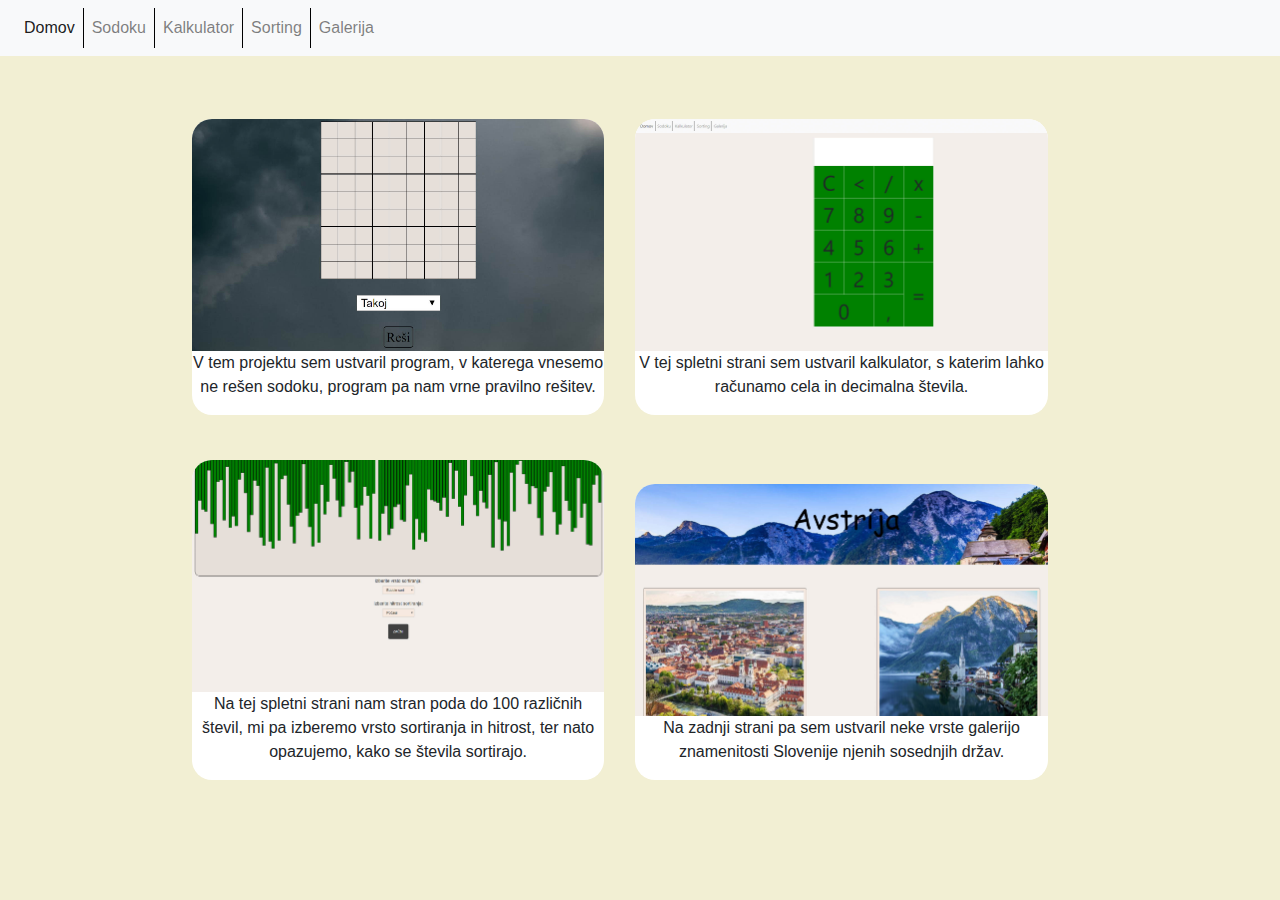
<file: index.html>
<!DOCTYPE html>
<html lang="en">
<head>
    <link rel="stylesheet" href="https://maxcdn.bootstrapcdn.com/bootstrap/4.0.0/css/bootstrap.min.css" integrity="sha384-Gn5384xqQ1aoWXA+058RXPxPg6fy4IWvTNh0E263XmFcJlSAwiGgFAW/dAiS6JXm" crossorigin="anonymous">
    <meta charset="UTF-8">
    <meta name="viewport" content="width=device-width, initial-scale=1.0">
    <title>glavna</title>
    <link rel="stylesheet" href="skupna.css">
</head>
<body>
    <nav class="navbar navbar-expand-lg navbar-light bg-light">
        <button class="navbar-toggler" data-toggle="collapse" data-target="#collapseElements">
            &#9776;
        </button>
            <div class="collapse navbar-collapse" id="collapseElements">
                <ul class="navbar-nav">
                    <li class="nav-item active">
                        <a class="nav-link" href="index.html">Domov<span class="sr-only">(current)</span></a>
                    </li>
                    <li class="nav-item">
                        <a class="nav-link" href="Sodoku/Sodoku.html">Sodoku</a>
                    </li>
                    <li class="nav-item">
                        <a class="nav-link" href="Kalkulator/Kalkulator.html">Kalkulator</a>
                    </li>
                    <li class="nav-item">
                        <a class="nav-link" href="Sorting/sorting.html">Sorting</a>
                    </li>
                    <li class="nav-item">
                        <a class="nav-link" href="Galerija2/Galerija.html">Galerija</a>
                    </li>
                </ul>
            </div>
      </nav>
    <div class="glavni">
        <div class="okvirji" onclick="location.href='Sodoku/Sodoku.html';">
            <div class="za_sliko">
                <div class="asd"><p class="slika_text">Sodoku reševalec</p></div>
            </div>
            <div class="za_text">
                <p>V tem projektu sem ustvaril program, v katerega vnesemo ne rešen sodoku, program pa nam vrne pravilno rešitev.</p>
            </div>
        </div>  
        <div class="okvirji" onclick="location.href='Kalkulator/Kalkulator.html';">
            <div class="za_sliko">
                <div class="asd"><p class="slika_text">Kalkulator</p></div>
            </div>
            <div class="za_text">
                <p>V tej spletni strani sem ustvaril kalkulator, s katerim lahko računamo cela in decimalna števila.</p>
            </div>
        </div>
        <div class="okvirji" onclick="location.href='Sorting/sorting.html';">
            <div class="za_sliko">
                <div class="asd"><p class="slika_text">Sortiranje</p></div>
            </div>
            <div class="za_text">
                <p>Na tej spletni strani nam stran poda do 100 različnih števil, mi pa izberemo vrsto sortiranja in hitrost, ter nato opazujemo, kako se števila sortirajo.</p>
            </div>
        </div>
        <div class="okvirji" onclick="location.href='Galerija2/Galerija.html';">
            <div class="za_sliko">
                <div class="asd"><p class="slika_text">Galerija</p></div>
            </div>
            <div class="za_text">
                <p>Na zadnji strani pa sem ustvaril neke vrste galerijo znamenitosti Slovenije njenih sosednjih držav.</p>
            </div>
        </div>
    </div>
    <script src="https://code.jquery.com/jquery-3.2.1.slim.min.js" integrity="sha384-KJ3o2DKtIkvYIK3UENzmM7KCkRr/rE9/Qpg6aAZGJwFDMVNA/GpGFF93hXpG5KkN" crossorigin="anonymous"></script>
    <script src="https://cdnjs.cloudflare.com/ajax/libs/popper.js/1.12.9/umd/popper.min.js" integrity="sha384-ApNbgh9B+Y1QKtv3Rn7W3mgPxhU9K/ScQsAP7hUibX39j7fakFPskvXusvfa0b4Q" crossorigin="anonymous"></script>
    <script src="https://maxcdn.bootstrapcdn.com/bootstrap/4.0.0/js/bootstrap.min.js" integrity="sha384-JZR6Spejh4U02d8jOt6vLEHfe/JQGiRRSQQxSfFWpi1MquVdAyjUar5+76PVCmYl" crossorigin="anonymous"></script>
</body>
</html>
</file>
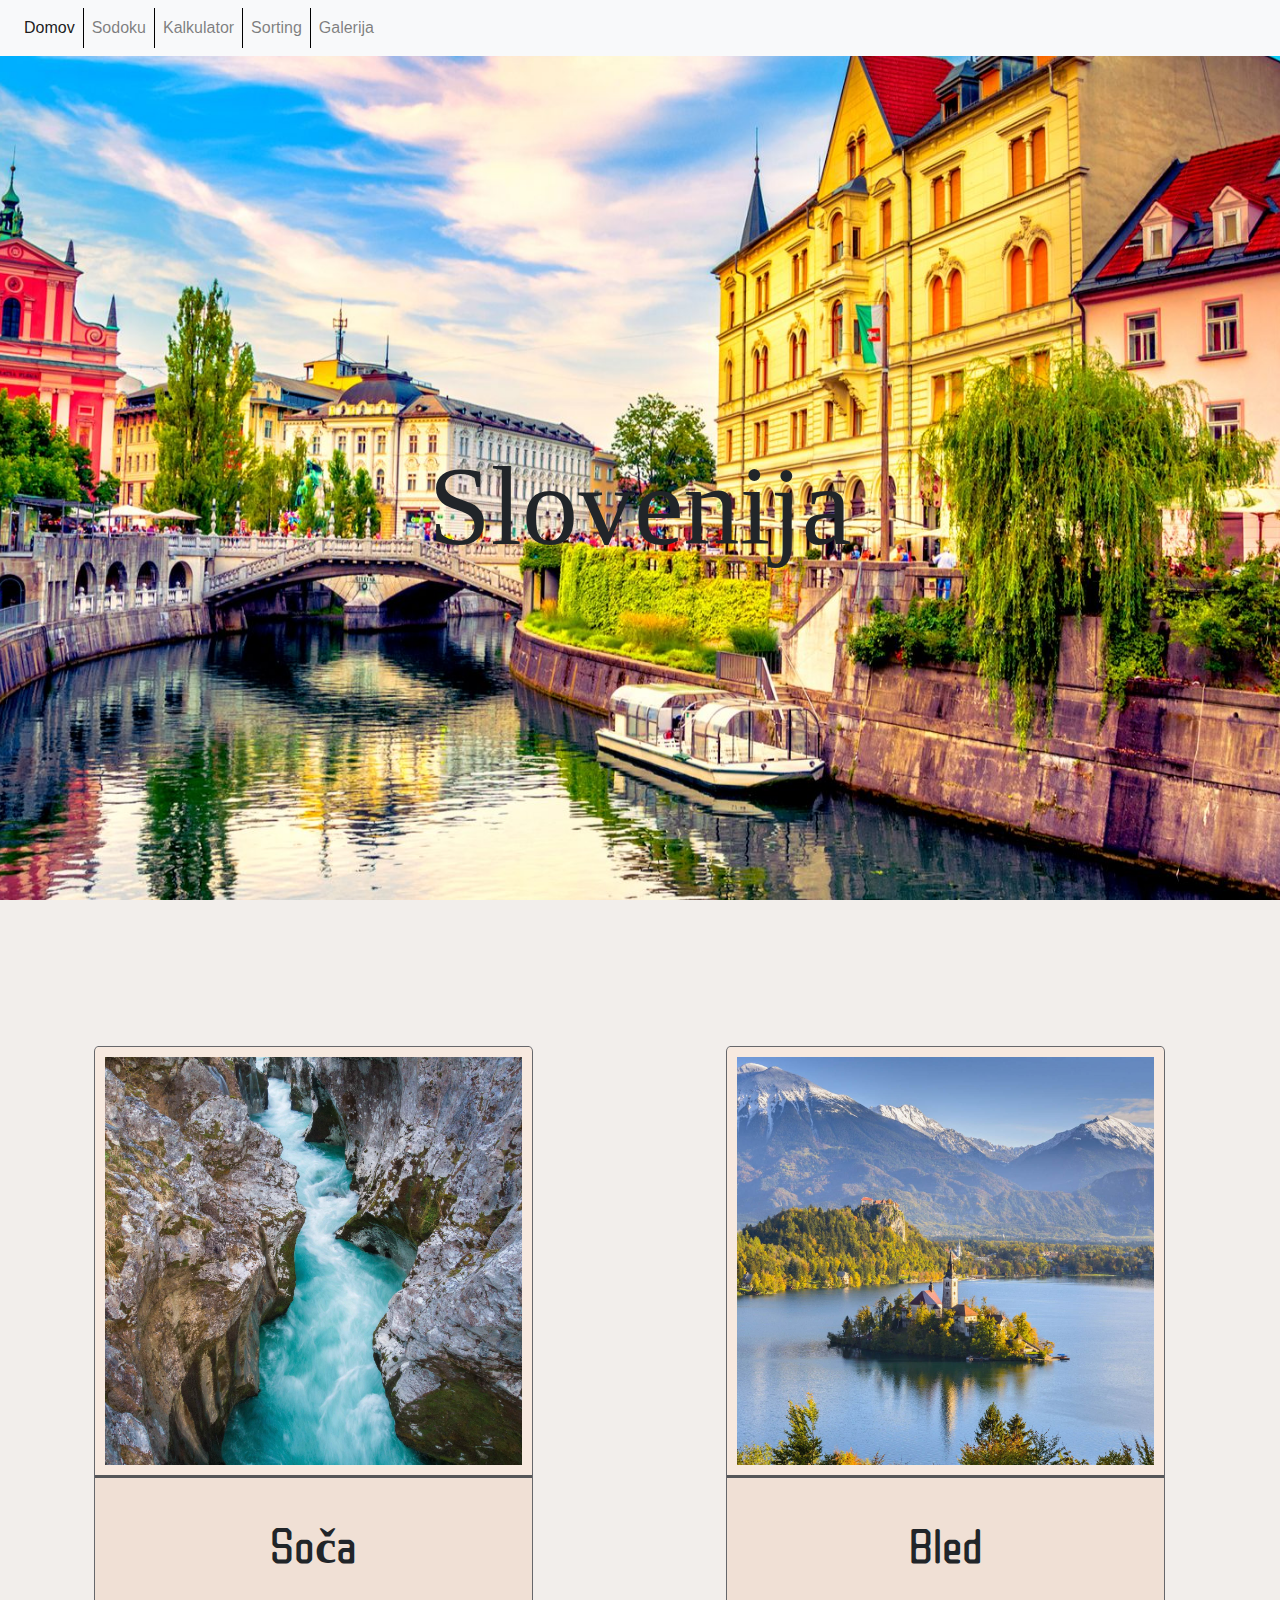
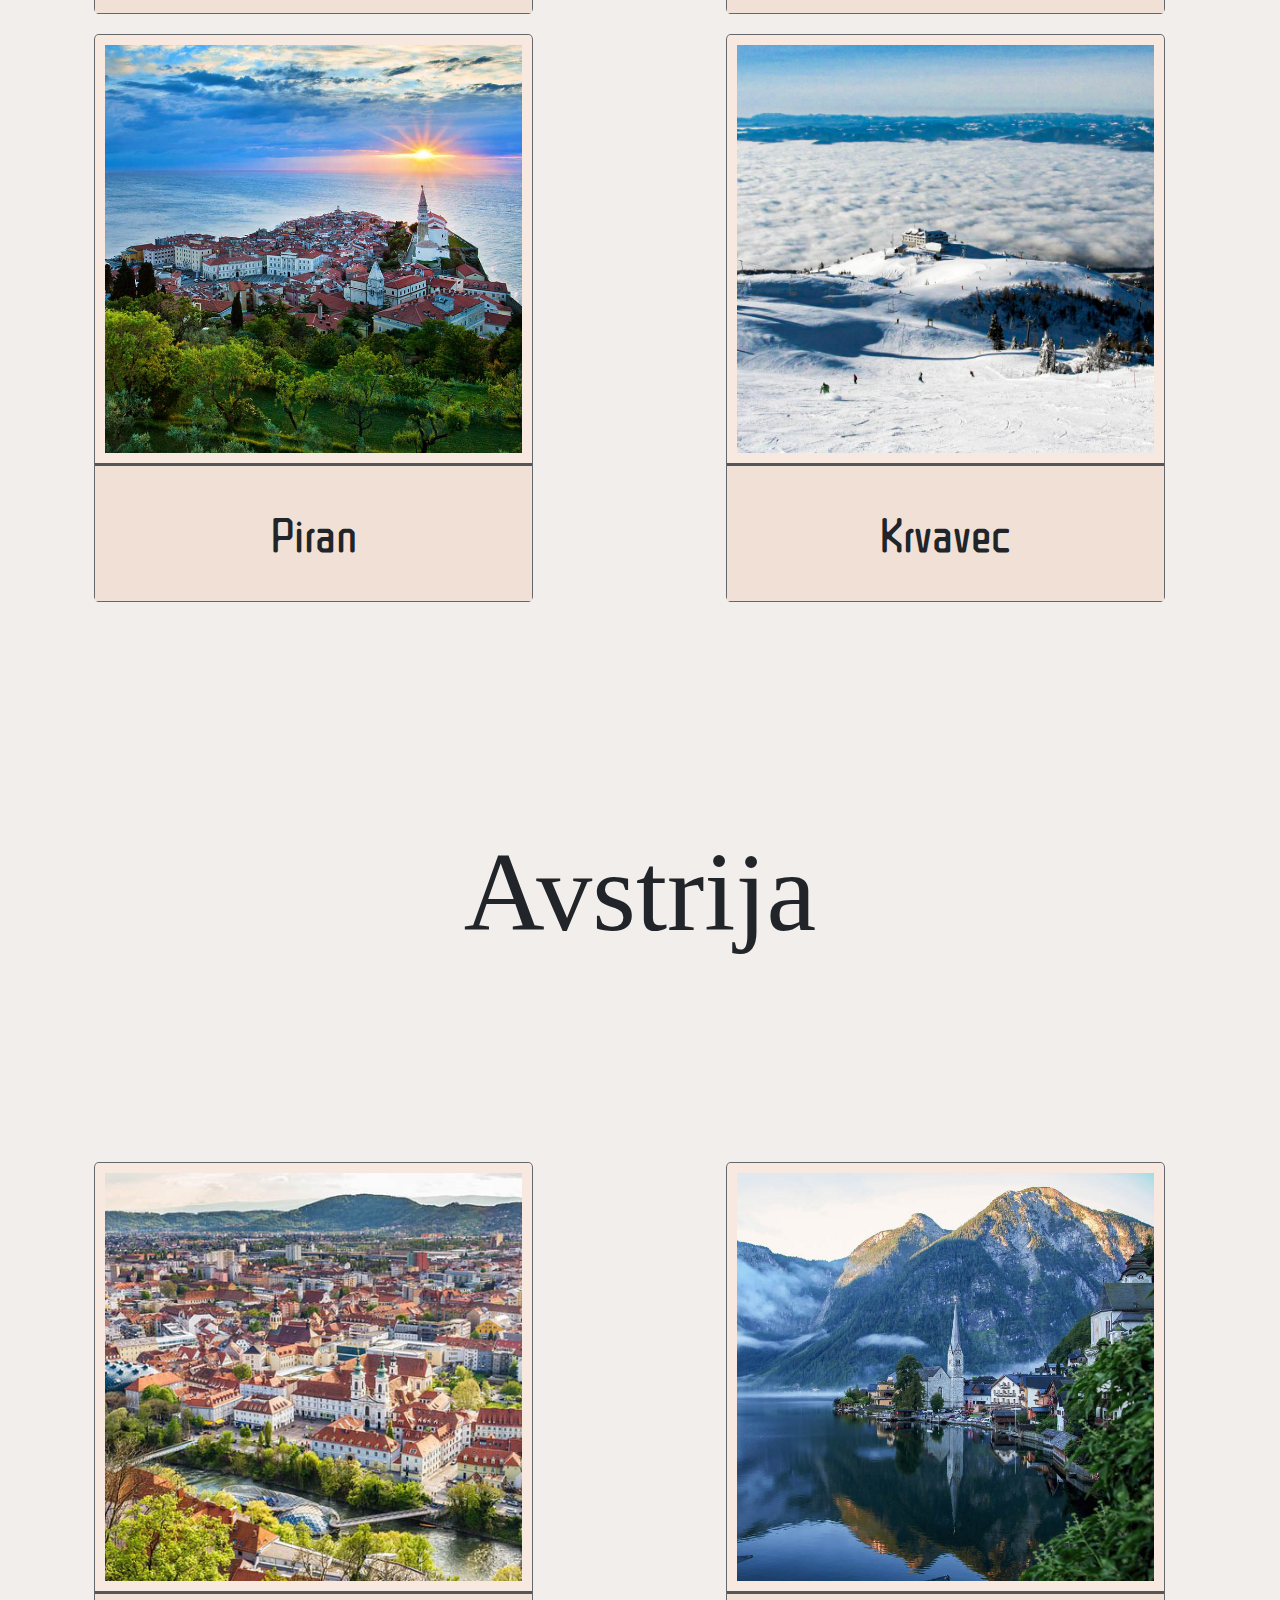
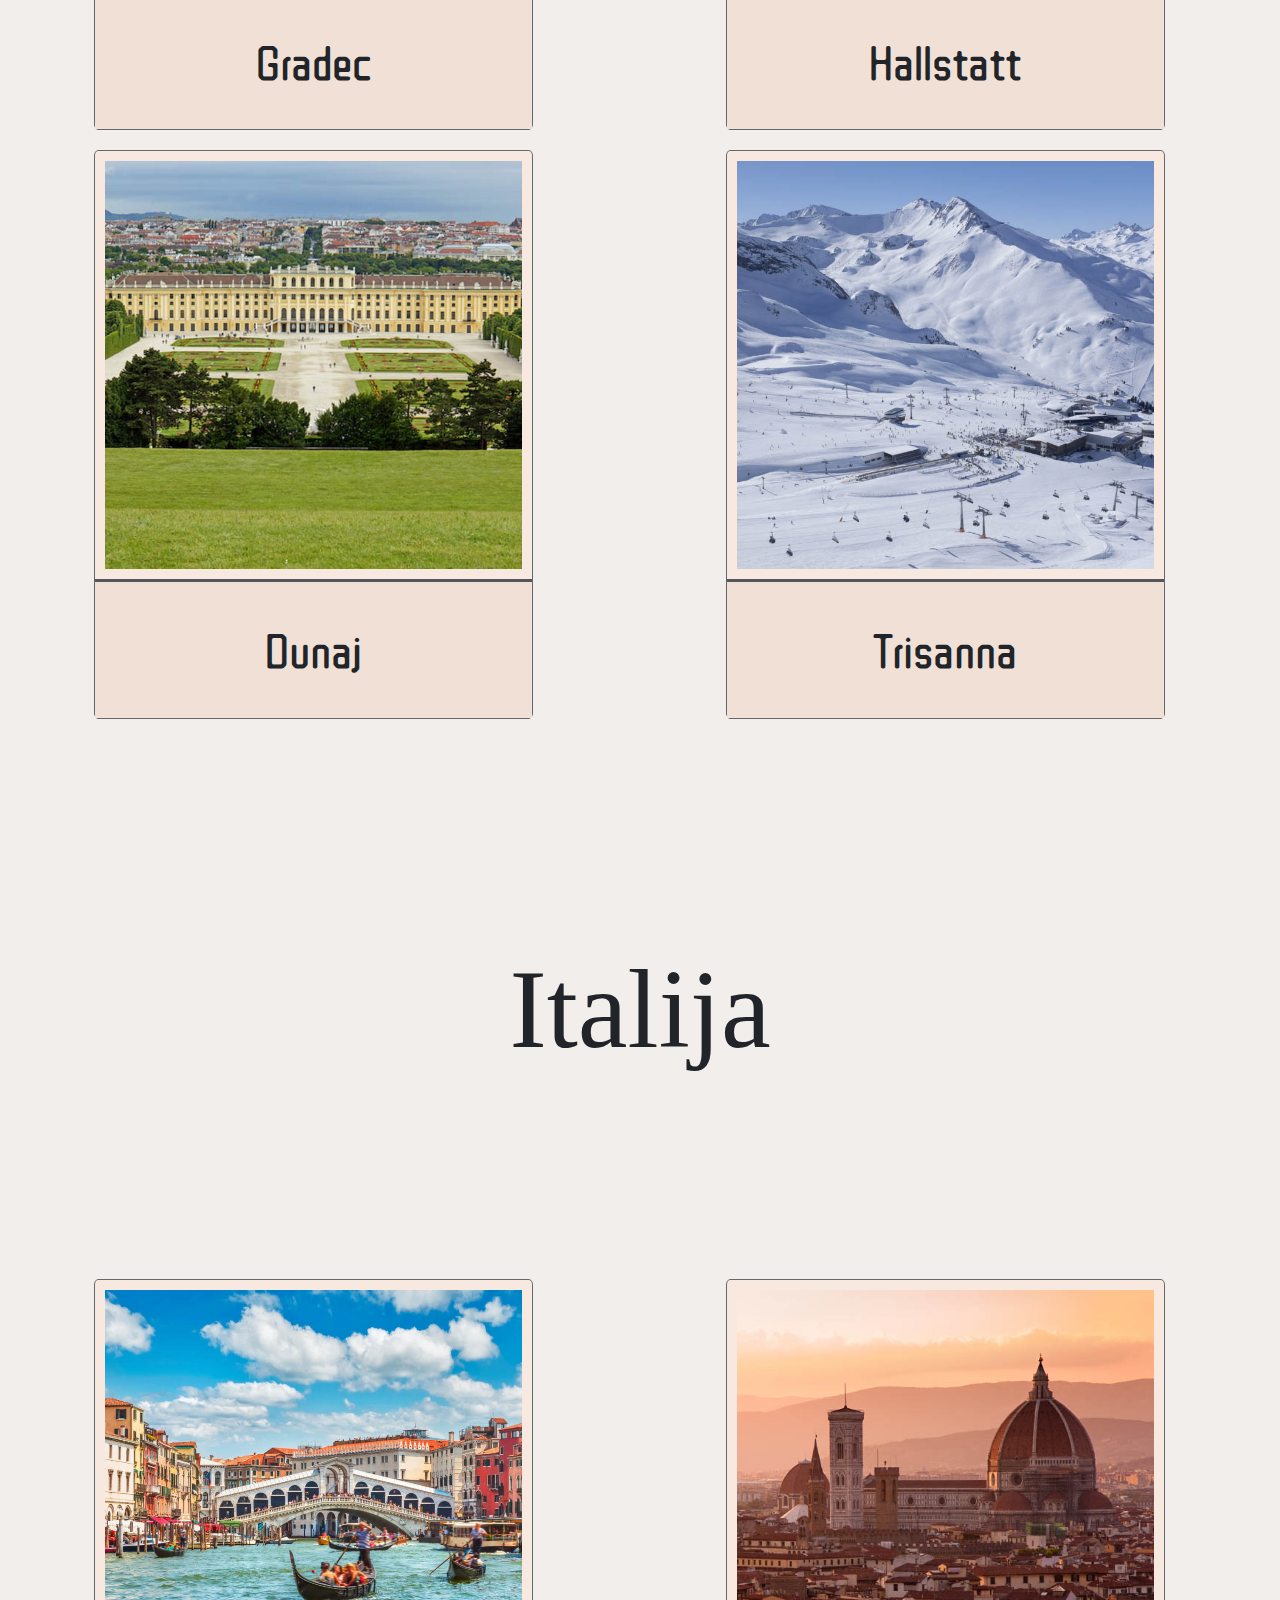
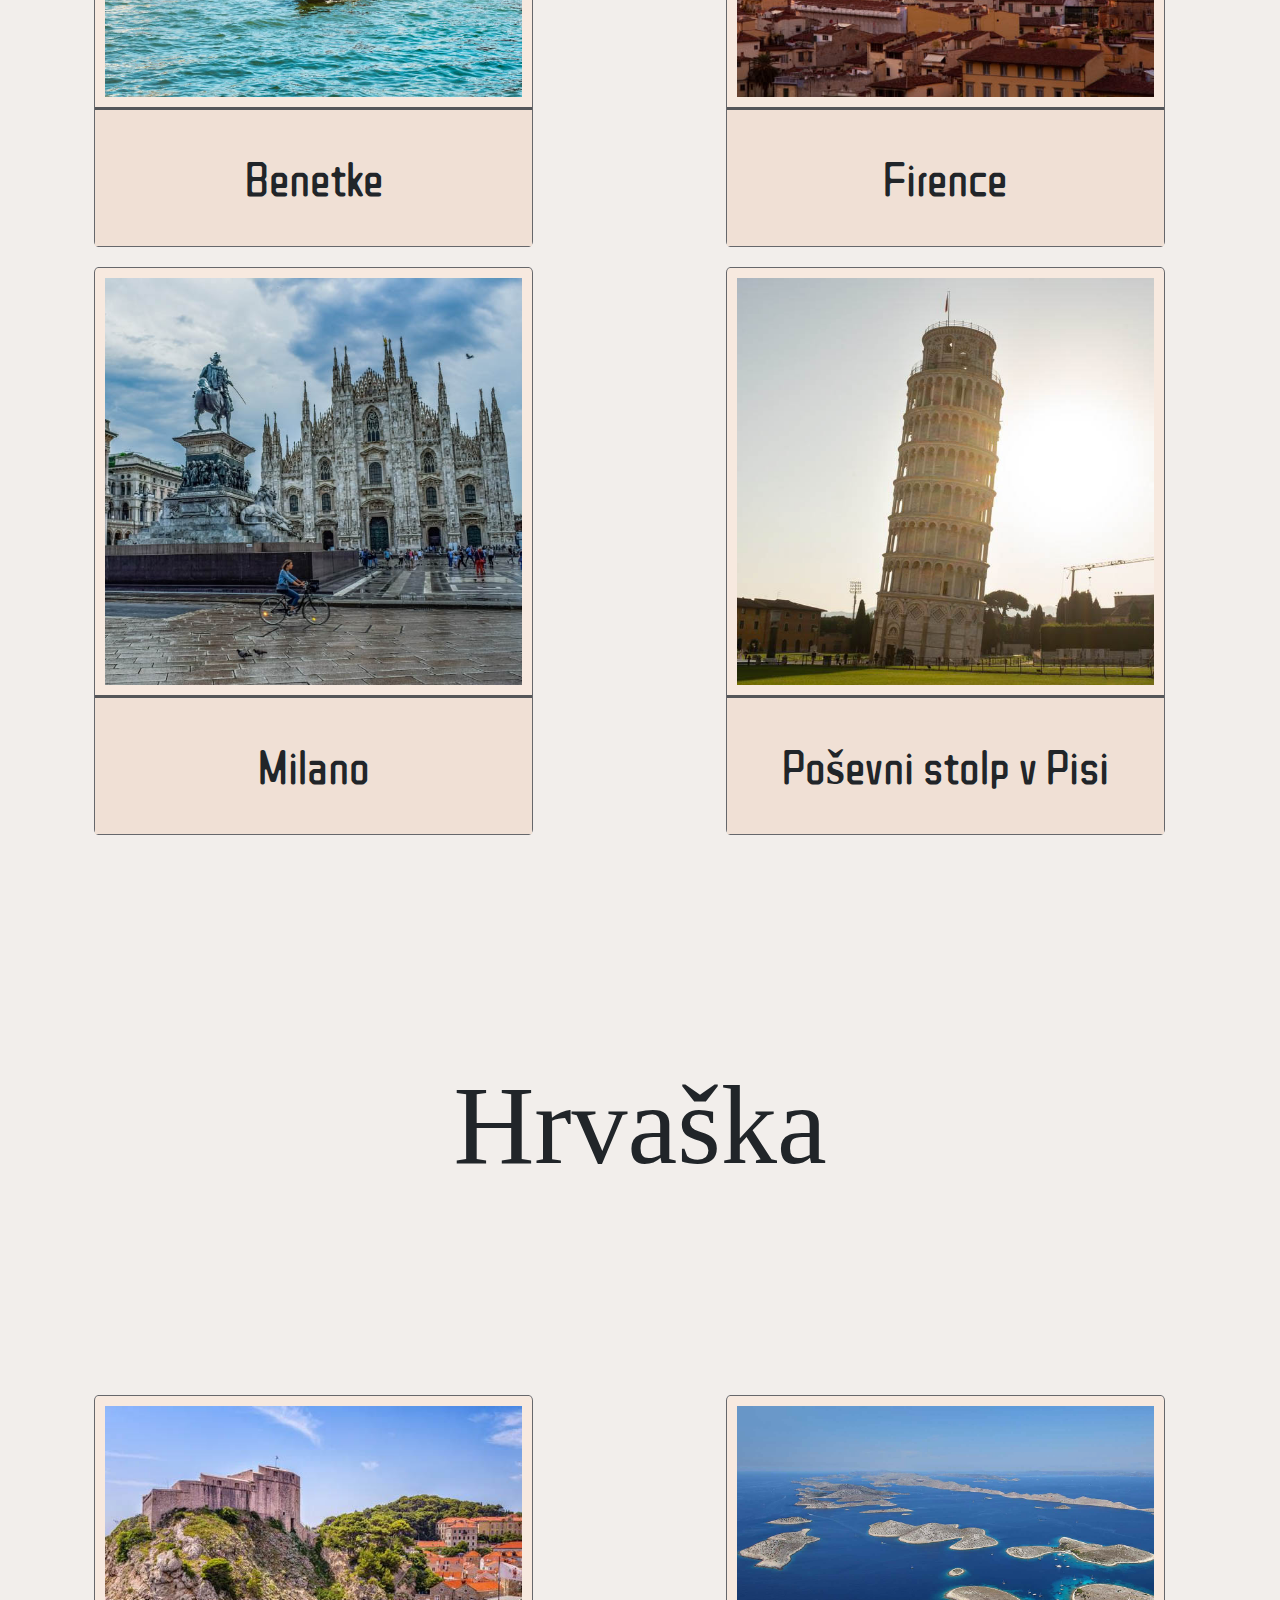
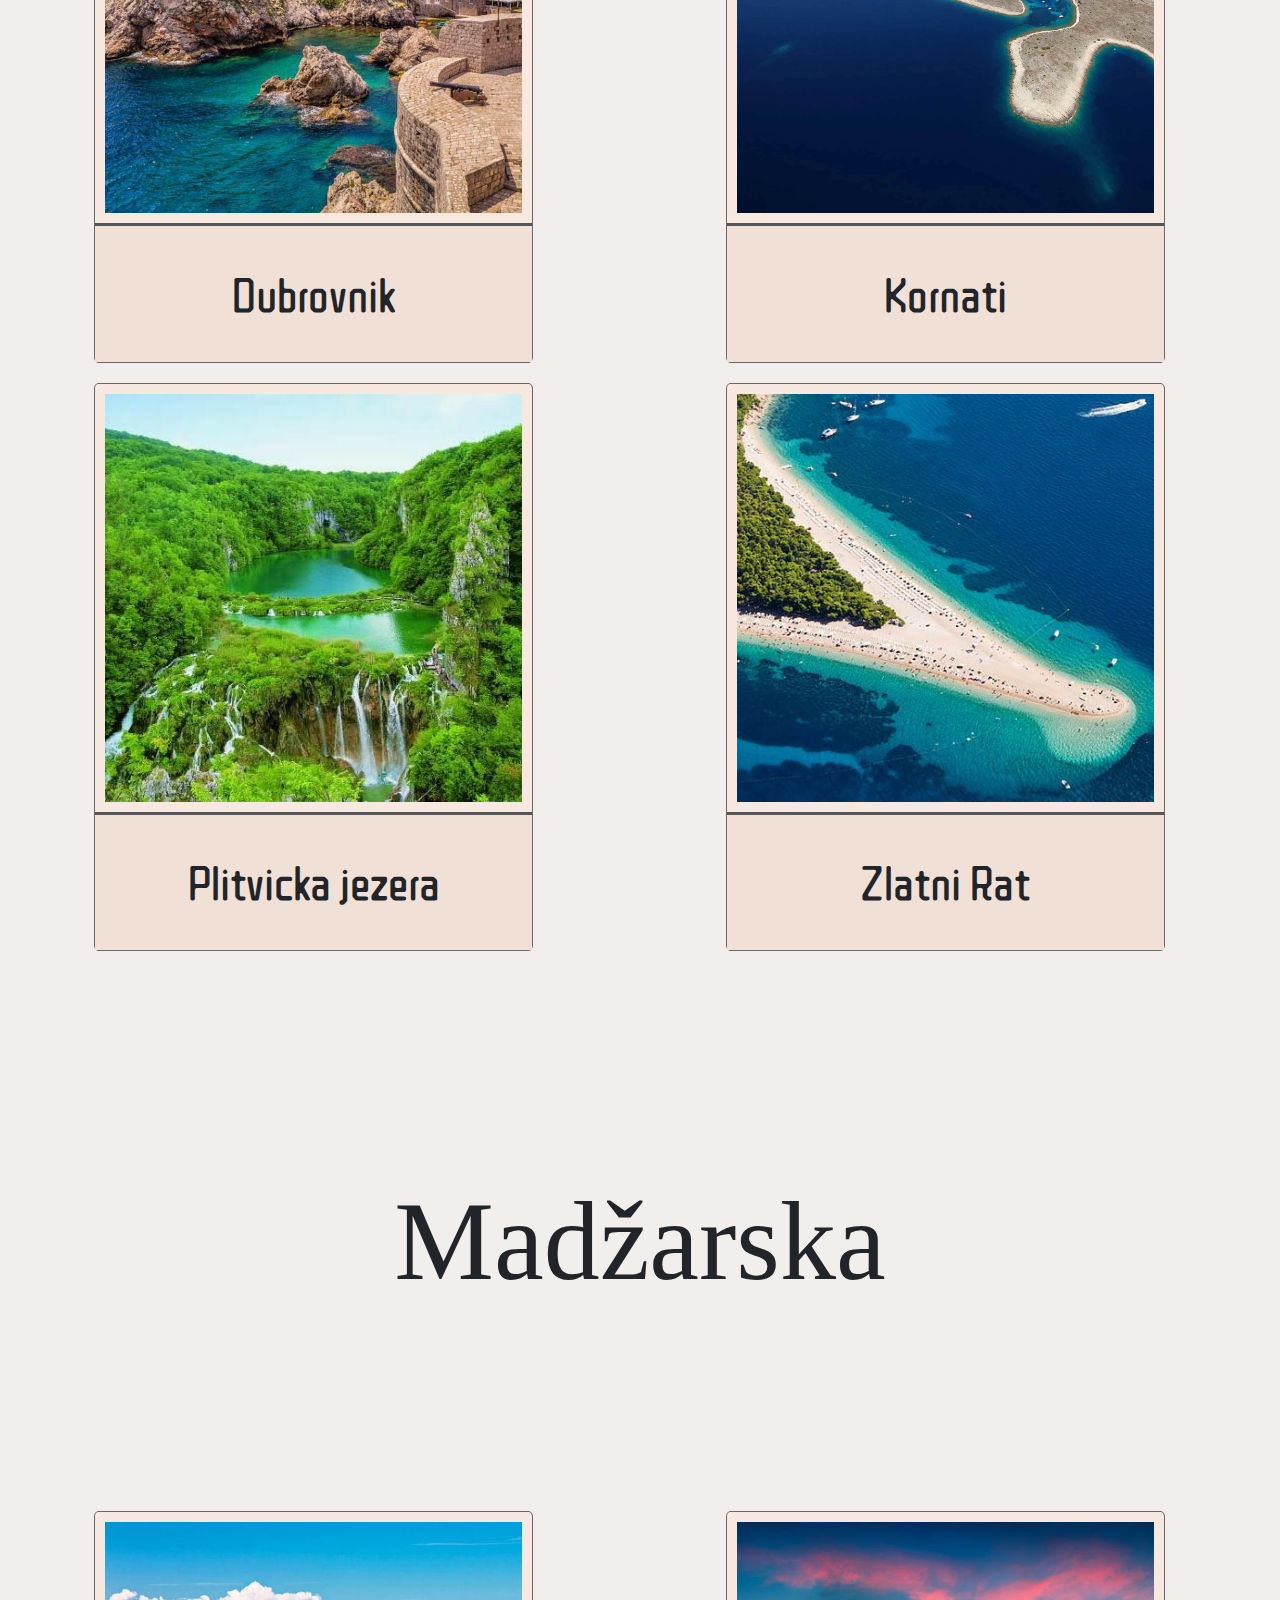
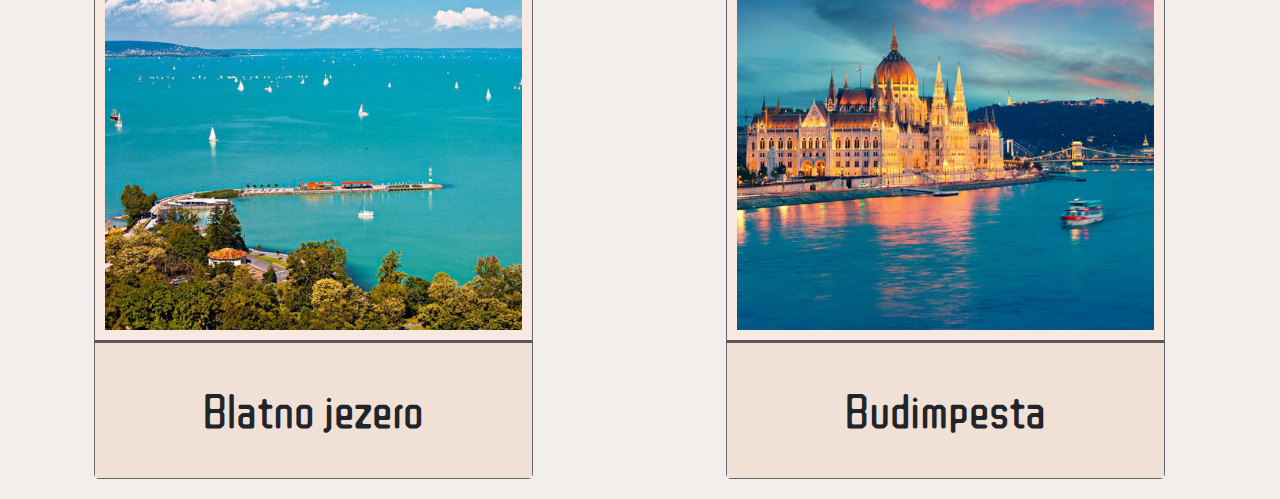
<file: Galerija2/Galerija.html>
<!DOCTYPE html>
<html lang="en" dir="ltr">
  <head>
    <link rel="stylesheet" href="https://maxcdn.bootstrapcdn.com/bootstrap/4.0.0/css/bootstrap.min.css" integrity="sha384-Gn5384xqQ1aoWXA+058RXPxPg6fy4IWvTNh0E263XmFcJlSAwiGgFAW/dAiS6JXm" crossorigin="anonymous">
    <meta charset="utf-8">
    <link rel="stylesheet" href="galerija.css">
    <script src="https://ajax.googleapis.com/ajax/libs/jquery/3.4.1/jquery.min.js"></script>
    <link href="https://fonts.googleapis.com/css?family=ZCOOL+QingKe+HuangYou&display=swap" rel="stylesheet">
    <title></title>
  </head>
  <body>
    <nav class="navbar navbar-expand-lg navbar-light bg-light">
      <button class="navbar-toggler" data-toggle="collapse" data-target="#collapseElements">
          &#9776;
      </button>
          <div class="collapse navbar-collapse" id="collapseElements">
              <ul class="navbar-nav">
                  <li class="nav-item active">
                      <a class="nav-link" href="../index.html">Domov<span class="sr-only">(current)</span></a>
                  </li>
                  <li class="nav-item">
                      <a class="nav-link" href="../Sodoku/Sodoku.html">Sodoku</a>
                  </li>
                  <li class="nav-item">
                      <a class="nav-link" href="../Kalkulator/Kalkulator.html">Kalkulator</a>
                  </li>
                  <li class="nav-item">
                      <a class="nav-link" href="../Sorting/sorting.html">Sorting</a>
                  </li>
                  <li class="nav-item">
                      <a class="nav-link" href="../Galerija2/Galerija.html">Galerija</a>
                  </li>
              </ul>
          </div>
    </nav>
    <div class="slika1" style="background-image: url(Ljubljana.jpg);">
      <h1>Slovenija</h1>
    </div>
    <div class="glavni">
      <div class="stranski">
        <div class="notranji_ena" style="background-image: url(VKS3.jpg)"></div>
        <div class="notranji_dve">
          <p>Soča</p></div>
      </div>
    </div>
    <div class="glavni">
      <div class="stranski">
        <div class="notranji_ena" style="background-image: url(Bled-with-private-shuttle-from-ljubljana.jpg)"></div>
        <div class="notranji_dve">
          <p>Bled</p></div>
      </div>
    </div>
    <div class="glavni">
      <div class="stranski">
        <div class="notranji_ena" style="background-image: url(Piran.jpg)"></div>
        <div class="notranji_dve">
          <p>Piran</p></div>
      </div>
    </div>
    <div class="glavni">
      <div class="stranski">
        <div class="notranji_ena" style="background-image: url(Krvavec.jpg)"></div>
        <div class="notranji_dve">
          <p>Krvavec</p></div>
      </div>
    </div>
    <div class="slika2" style="background-image: url(Avstrija.jpg);">
      <h1 class="napis_slike2">Avstrija</h1>
    </div>
    <div class="glavni">
      <div class="stranski">
        <div class="notranji_ena" style="background-image: url(0e.jpg)"></div>
        <div class="notranji_dve">
          <p>Gradec</p></div>
      </div>
    </div>
    <div class="glavni">
      <div class="stranski">
        <div class="notranji_ena" style="background-image: url(hallstatt.jpg)"></div>
        <div class="notranji_dve">
          <p>Hallstatt</p></div>
      </div>
    </div>
    <div class="glavni">
      <div class="stranski">
        <div class="notranji_ena" style="background-image: url(vienna.jpg)"></div>
        <div class="notranji_dve">
          <p>Dunaj</p></div>
      </div>
    </div>
    <div class="glavni">
      <div class="stranski">
        <div class="notranji_ena" style="background-image: url(Trisanna.jpg)"></div>
        <div class="notranji_dve">
          <p>Trisanna</p></div>
      </div>
    </div>
    <div class="slika2" style="background-image: url(Italija.jpg);">
      <h1 class="napis_slike2">Italija</h1>
    </div>
    <div class="glavni">
      <div class="stranski">
        <div class="notranji_ena" style="background-image: url(Benetke.jpg);"></div>
        <div class="notranji_dve">
          <p>Benetke</p></div>
      </div>
    </div>
    <div class="glavni">
      <div class="stranski">
        <div class="notranji_ena" style="background-image: url(Firence.jpg);"></div>
        <div class="notranji_dve">
          <p>Firence</p></div>
      </div>
    </div>
    <div class="glavni">
      <div class="stranski">
        <div class="notranji_ena" style="background-image: url(Milano.jpg);"></div>
        <div class="notranji_dve">
          <p>Milano</p></div>
      </div>
    </div>
    <div class="glavni">
      <div class="stranski">
        <div class="notranji_ena" style="background-image: url(pisa_stolp.jpg);"></div>
        <div class="notranji_dve">
          <p>Poševni stolp v Pisi</p></div>
      </div>
    </div>
    <div class="slika2" style="background-image: url(Hrvaska.jpg);">
      <h1 class="napis_slike2">Hrvaška</h1>
    </div>
    <div class="glavni">
      <div class="stranski">
        <div class="notranji_ena" style="background-image: url(Dubrovnik.jpg);"></div>
        <div class="notranji_dve">
          <p>Dubrovnik</p></div>
      </div>
    </div>
    <div class="glavni">
      <div class="stranski">
        <div class="notranji_ena" style="background-image: url(Kornati.jpg);"></div>
        <div class="notranji_dve">
          <p>Kornati</p></div>
      </div>
    </div>
    <div class="glavni">
      <div class="stranski">
        <div class="notranji_ena" style="background-image: url(plitvicka-jezera.jpg);"></div>
        <div class="notranji_dve">
          <p>Plitvicka jezera</p></div>
      </div>
    </div>
    <div class="glavni">
      <div class="stranski">
        <div class="notranji_ena" style="background-image: url(zlatni-rat-bol-brac.jpg);"></div>
        <div class="notranji_dve">
          <p>Zlatni Rat</p></div>
      </div>
    </div>
    <div class="slika2" style="background-image: url(Madžarska.jpg);">
      <h1 class="napis_slike2">Madžarska</h1>
    </div>
    <div class="glavni">
      <div class="stranski">
        <div class="notranji_ena" style="background-image: url(blatno-jezero.jpg);"></div>
        <div class="notranji_dve">
          <p>Blatno jezero</p></div>
      </div>
    </div>
    <div class="glavni">
      <div class="stranski">
        <div class="notranji_ena" style="background-image: url(budimpesta.jpg);"></div>
        <div class="notranji_dve">
          <p>Budimpesta</p></div>
      </div>
    </div>
    <script src="https://code.jquery.com/jquery-3.2.1.slim.min.js" integrity="sha384-KJ3o2DKtIkvYIK3UENzmM7KCkRr/rE9/Qpg6aAZGJwFDMVNA/GpGFF93hXpG5KkN" crossorigin="anonymous"></script>
    <script src="https://cdnjs.cloudflare.com/ajax/libs/popper.js/1.12.9/umd/popper.min.js" integrity="sha384-ApNbgh9B+Y1QKtv3Rn7W3mgPxhU9K/ScQsAP7hUibX39j7fakFPskvXusvfa0b4Q" crossorigin="anonymous"></script>
    <script src="https://maxcdn.bootstrapcdn.com/bootstrap/4.0.0/js/bootstrap.min.js" integrity="sha384-JZR6Spejh4U02d8jOt6vLEHfe/JQGiRRSQQxSfFWpi1MquVdAyjUar5+76PVCmYl" crossorigin="anonymous"></script>
    <script src="galerija.js"></script>
  </body>
</html>
</file>
<file: skupna.css>
@import url('https://fonts.googleapis.com/css?family=Lobster&display=swap');

body {
    background-color:#f2efd3;
}

.okvirji {
    width: 46%;
    margin-top: 5vh;
    background-color: rgb(255, 255, 255);
    display: inline-block;
    border-radius: 20px;
    transition: .5s ease;
}

.glavni {
    width: 70%;
    margin: 2vh auto 0 auto;
    margin-bottom: 10vh;
}

li {
    border-right: 1px solid black;
}

.nav-item:nth-child(5){
    border-right: 0;
}
/*.ena{
    background-image: url(sudoku.jpg);
}*/

.okvirji:nth-child(1) .za_sliko{
    background-image: url(sudoku.jpg);
}
.okvirji:nth-child(2) .za_sliko{
    background-image: url(kalkulator.jpg);
}

.okvirji:nth-child(3) .za_sliko{
    background-image: url(sortiranje.jpg);
}

.okvirji:nth-child(4) .za_sliko{
    background-image: url(galerija.jpg)
}

.za_sliko{
    padding-top: 56.25%;
    position: relative;
    background-repeat: no-repeat;
    background-size: cover;
    border-top-left-radius: 20px;
    border-top-right-radius: 20px;
}

.asd {
    /*display:none;*/
    position:  absolute;
    overflow: hidden;
    text-align: center;
    font-family: "Lobster";
    left: 0;
    bottom: 0;
    right: 0;
    font-size: 20px;
    color: rgb(119, 148, 245);
    height: 0;
    background-color: white;
    width: 70%;
    margin: 0 auto 0 auto;
    transition: .5s ease;
    border-top-left-radius: 5px;
    border-top-right-radius: 5px;
}

.slika_text {
    margin-bottom: 0;
    margin-top: 1.5vh;
}

.okvirji:nth-child(1), .okvirji:nth-child(3){
    margin-right: 3%;
}

.okvirji:hover .asd {
    height: 5vh;
}

.okvirji:hover {
    -webkit-box-shadow: 0px 0px 35px 8px rgba(36,33,36,0.69);
    -moz-box-shadow: 0px 0px 35px 8px rgba(36,33,36,0.69);
    box-shadow: 0px 0px 35px 8px rgba(36,33,36,0.69);
    cursor: pointer;
    transition: .5s ease;
}


p {
    text-align: center;
}

@media screen and (max-width: 1000px){
    .okvirji {
        width: 100%;
        margin: 0 0 5vh 0;
    }

}

@media (max-width:991px){
    li{
        border-right: 0;
    }
}
</file>
<file: Galerija2/galerija.css>
body {
  margin: 0;
  background: #f2eeeb;
}

li {
  border-right: 1px solid black;
}

.nav-item:nth-child(5){
  border-right: 0;
}

#navi {
  margin-bottom: 0;
  width: 100%;
  position: absolute;
}


.naslov{
  font-size: 60px;
  text-align: center;
  margin: 10px auto 40px auto;
}

.glavni {
  display:inline-block;
  width: 49%;
  height: auto;
  margin-bottom: 20px;
}

.stranski{
  width: 70%;
  background-color: white;
  display: flex;
  margin: 0 auto 0 auto;
  flex-direction: column;
  border: 1px solid #66676b;
  border-radius: 1%;
  background: #f7e9df;
}


.notranji_ena{
  background-size:100% 100%;
  background-color: black;
  /* height: 75%; */
  /* margin-top: 10px; */
  margin: 10px 10px 10px 10px;
}

.notranji_dve {
    border-top: 3px solid #555659;
    height: 25%;
    background-color: #f0e0d5;
    display: flex;
    /* text-align: center;
    line-height: 100%; */
}

h1 {
  font-family: 'Zhi Mang Xing', cursive;
  font-size: 7em;
  font-weight: normal;
  margin: 0;
  /* position: absolute; */
  text-align: center;
  line-height: 100vh;
  /* top: 50vh; */
  left: 50%;
  /* margin: 0 auto 0 auto */
  /* margin-left: -50px; */
  user-select: none;
}

p {
  font-weight: 550;
  margin: auto;
  font-family: 'ZCOOL QingKe HuangYou';
  font-size: 3em;
}

.slika1 {
  background-image: url(ljubljana.jpg);
  background-position: center;
  background-size: cover;
  background-repeat: no-repeat;
  min-height: 100vh;
  background-attachment: fixed;
  margin-bottom: 10vh;
}
.slika2 {
  background-image: url(Avstrija.jpg);
  background-position: center;
  background-size: cover;
  background-repeat: no-repeat;
  min-height: 30vh;
  max-height: 40vh;
  background-attachment: fixed;
  margin-bottom: 10vh;
  margin-top: 10vh;
}

.napis_slike2 {
    line-height: 40vh;
}

footer {
  height: 20vh;
  background-color: #5e5b5b;
}

.spodnji {
  margin-top: 9vh;
  text-align: center;
}

@media (min-width: 250px), (max-width: 1100px), (orientation: landscape){
  .glavni {
    width: 100%;
  }
  .slika1 {
    background-attachment: initial;
  }
  .slika2 {
    background-attachment: initial;
  }
}

@media (min-width: 1201px), (orientation: landscape){
  .glavni {
    width: 49%;
  }
  .slika1 {
    background-attachment: fixed;
  }
  .slika2 {
    background-attachment: fixed;
  }
}


@media (max-width:991px){
  li{
      border-right: 0;
  }
}
</file>
